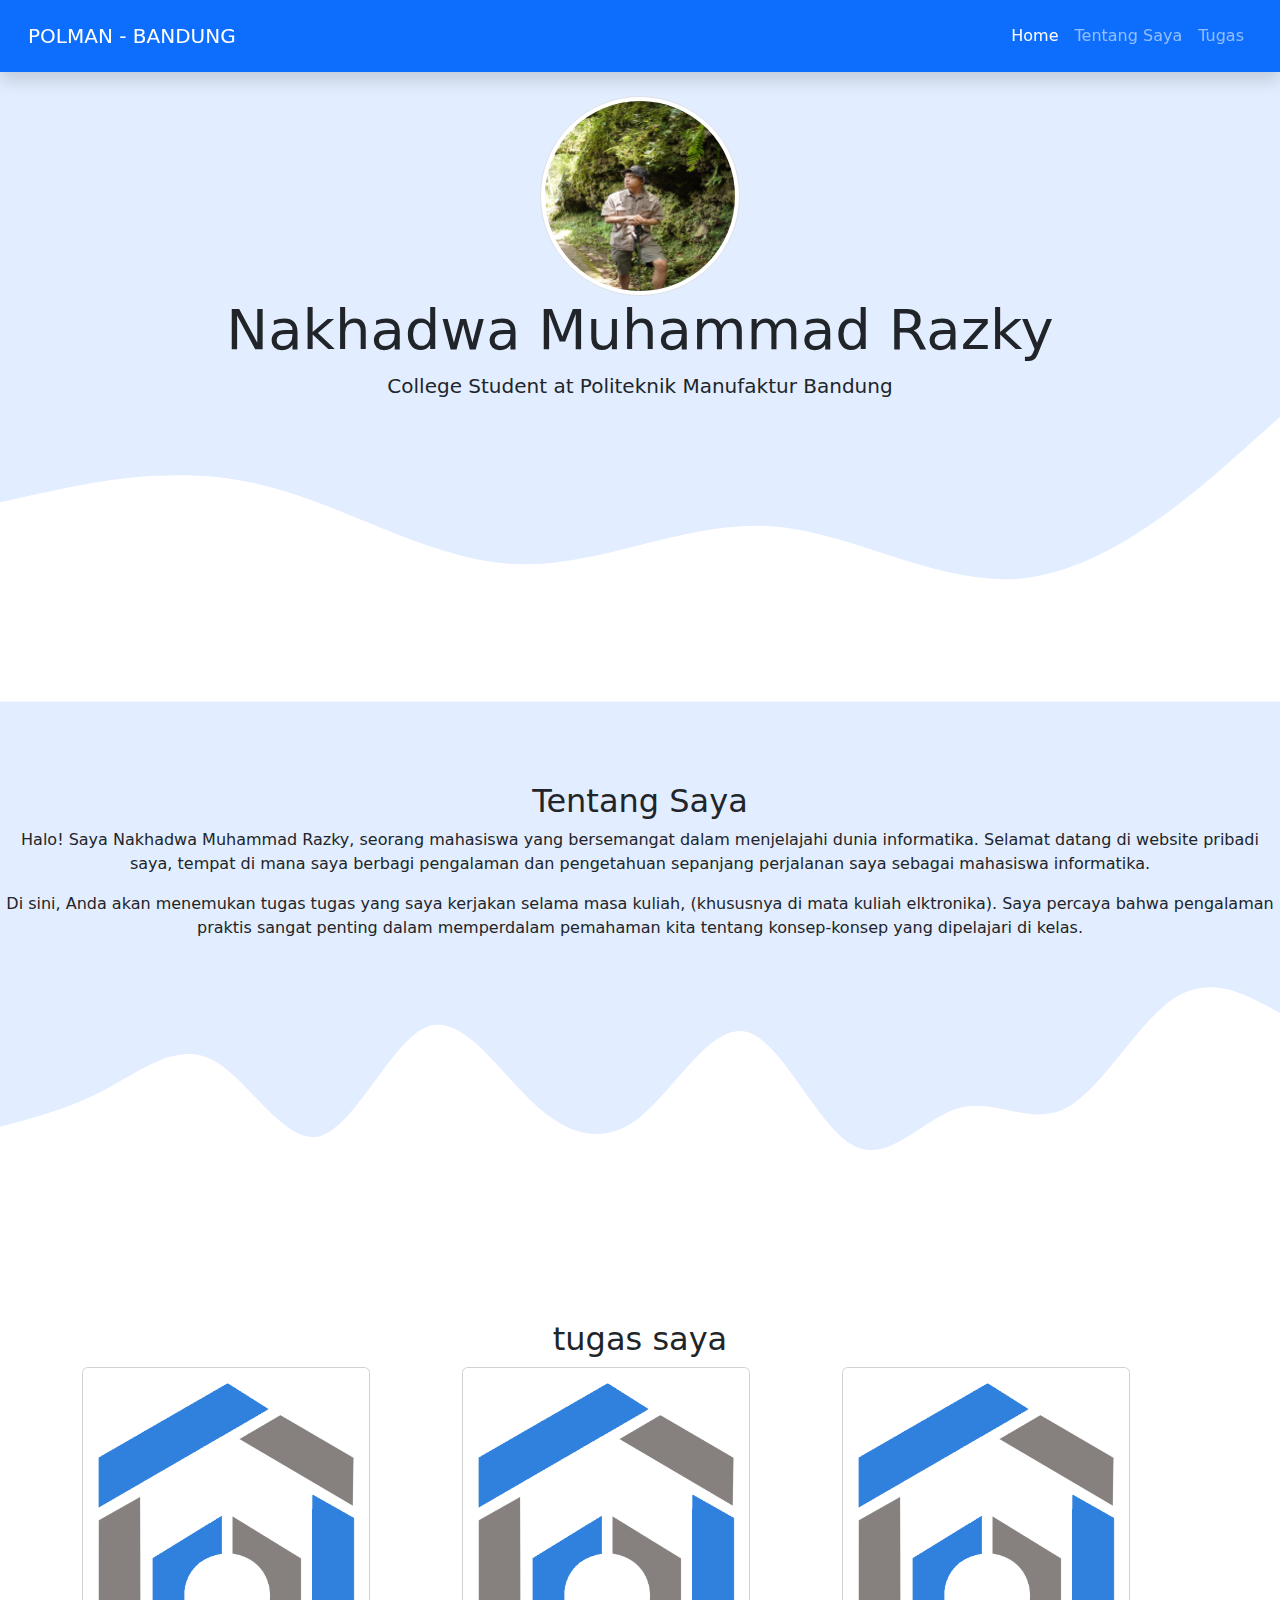
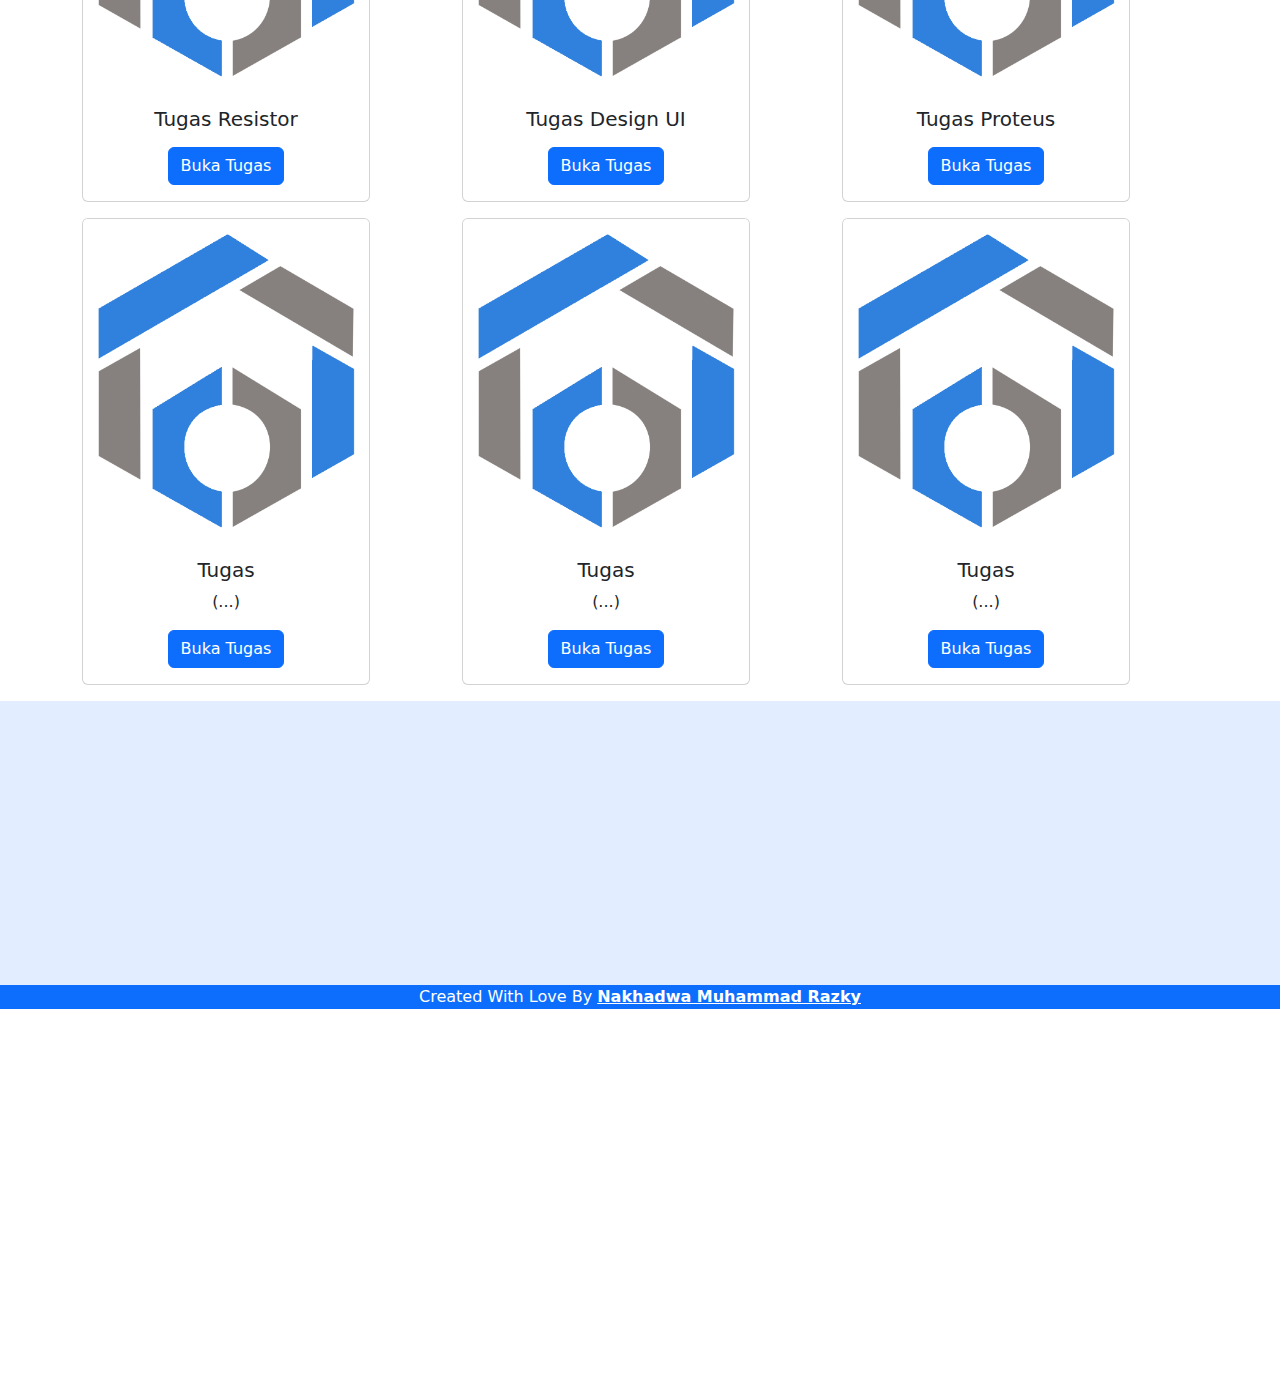
<file: index.html>
<!DOCTYPE html>
<html lang="en">
  <head>
    <meta charset="utf-8" />
    <meta name="viewport" content="width=device-width, initial-scale=1" />
    <!--my css-->
    <link rel="stylesheet" href="style.css">
    <title>Nakha | Elektronika</title>
  </head>
  <body id="home">
    <!--navbar-->
    <nav class="navbar navbar-expand-lg navbar-dark bg-primary shadow p-3 fixed-top">
      <div class="container-fluid">
        <a class="navbar-brand" href="#">POLMAN - BANDUNG</a>
        <button class="navbar-toggler" type="button" data-bs-toggle="collapse" data-bs-target="#navbarNavDropdown" aria-controls="navbarNavDropdown" aria-expanded="false" aria-label="Toggle navigation">
          <span class="navbar-toggler-icon"></span>
        </button>
        <div class="collapse navbar-collapse" id="navbarNavDropdown">
          <ul class="navbar-nav ms-auto">
            <li class="nav-item">
              <a class="nav-link active" aria-current="page" href="#home">Home</a>
            </li>
            <li class="nav-item">
              <a class="nav-link" href="#tentang saya">Tentang Saya</a>
            </li>
            <li class="nav-item">
              <a class="nav-link" href="#Tugas">Tugas</a>
            </li>
           
              </ul>
            </li>
          </ul>
        </div>
      </div>
    </nav>
    <!--akhir navbar-->
    <!--jumbotron-->
    <section class="jumbotron text-center">
        <img src="pict/nakha.jpg" alt="nakhadwa" width="200" class="rounded-circle img-thumbnail">
        <h1 class="display-4">Nakhadwa Muhammad Razky</h1>
        <p class="lead">College Student at Politeknik Manufaktur Bandung</p>
        <svg xmlns="http://www.w3.org/2000/svg" viewBox="0 0 1440 320"><path fill="#fff" fill-opacity="1" d="M0,96L48,85.3C96,75,192,53,288,74.7C384,96,480,160,576,165.3C672,171,768,117,864,122.7C960,128,1056,192,1152,181.3C1248,171,1344,85,1392,42.7L1440,0L1440,320L1392,320C1344,320,1248,320,1152,320C1056,320,960,320,864,320C768,320,672,320,576,320C480,320,384,320,288,320C192,320,96,320,48,320L0,320Z"></path></svg>    <!--akhir jumbotron-->
    <!--tentang saya-->
    <section id="tentang saya">
      <div class="container">
        <div class="row ">
          <div class="col">
            <h2>Tentang Saya</h2>
          </div>
        </div>
      </div class = "row">
      <div class="col-md-4"></div>
      <p>Halo! Saya Nakhadwa Muhammad Razky, seorang mahasiswa yang bersemangat dalam menjelajahi dunia informatika. Selamat datang di website pribadi saya, tempat di mana saya berbagi pengalaman dan pengetahuan sepanjang perjalanan saya sebagai mahasiswa informatika.</p>
      <div class="col-md-4"></div>
      <p>Di sini, Anda akan menemukan tugas tugas yang saya kerjakan selama masa kuliah, (khususnya di mata kuliah elktronika). Saya percaya bahwa pengalaman praktis sangat penting dalam memperdalam pemahaman kita tentang konsep-konsep yang dipelajari di kelas.</p>
      <svg xmlns="http://www.w3.org/2000/svg" viewBox="0 0 1440 320"><path fill="#fff" fill-opacity="1" d="M0,192L20,186.7C40,181,80,171,120,149.3C160,128,200,96,240,117.3C280,139,320,213,360,202.7C400,192,440,96,480,80C520,64,560,128,600,165.3C640,203,680,213,720,181.3C760,149,800,75,840,85.3C880,96,920,192,960,213.3C1000,235,1040,181,1080,170.7C1120,160,1160,192,1200,170.7C1240,149,1280,75,1320,48C1360,21,1400,43,1420,53.3L1440,64L1440,320L1420,320C1400,320,1360,320,1320,320C1280,320,1240,320,1200,320C1160,320,1120,320,1080,320C1040,320,1000,320,960,320C920,320,880,320,840,320C800,320,760,320,720,320C680,320,640,320,600,320C560,320,520,320,480,320C440,320,400,320,360,320C320,320,280,320,240,320C200,320,160,320,120,320C80,320,40,320,20,320L0,320Z"></path></svg>
    </section>
    <!--akhir tentang saya-->
    <!--tugas saya-->
    <section id="Tugas">
      <div class="container">
        <div class="row">
          <div class="col">
            <h2>tugas saya</h2>
          </div>
        </div>
        <div class="row">
          <div class="col-md-4 mb-3">
            <div class="card" style="width: 18rem;">
              <img src="pict/logo.png" class="card-img-top" alt="...">
              <div class="card-body">
                <h5 class="card-title">Tugas Resistor</h5>
                <p class="card-text"></p>
                <a href="Resistor.html" class="btn btn-primary">Buka Tugas</a>
              </div>
            </div>
          </div>
          <div class="col-md-4 mb-3">
            <div class="card" style="width: 18rem;">
              <img src="pict/logo.png" class="card-img-top" alt="...">
              <div class="card-body">
                <h5 class="card-title">Tugas Design UI</h5>
                <p class="card-text"></p>
                <a href="DESIGN.html" class="btn btn-primary">Buka Tugas</a>
              </div>
            </div>
          </div>
          <div class="col-md-4 mb-3">
            <div class="card" style="width: 18rem;">
              <img src="pict/logo.png" class="card-img-top" alt="...">
              <div class="card-body">
                <h5 class="card-title">Tugas Proteus</h5>
                <p class="card-text"></p>
                <a href="Arduino.html" class="btn btn-primary">Buka Tugas</a>
              </div>
            </div>
          </div>
          <div class="col-md-4 mb-3">
            <div class="card" style="width: 18rem;">
              <img src="pict/logo.png" class="card-img-top" alt="...">
              <div class="card-body">
                <h5 class="card-title">Tugas</h5>
                <p class="card-text">(...)</p>
                <a href="" class="btn btn-primary">Buka Tugas</a>
              </div>
            </div>
          </div>
          <div class="col-md-4 mb-3">
            <div class="card" style="width: 18rem;">
              <img src="pict/logo.png" class="card-img-top" alt="...">
              <div class="card-body">
                <h5 class="card-title">Tugas</h5>
                <p class="card-text">(...)</p>
                <a href="" class="btn btn-primary">Buka Tugas</a>
              </div>
            </div>
          </div>
          <div class="col-md-4 mb-3">
            <div class="card" style="width: 18rem;">
              <img src="pict/logo.png" class="card-img-top" alt="...">
              <div class="card-body">
                <h5 class="card-title">Tugas</h5>
                <p class="card-text">(...)</p>
                <a href="" class="btn btn-primary">Buka Tugas</a>
              </div>
            </div>
          </div>
        </div>
      </div>
    </section>
    <svg xmlns="http://www.w3.org/2000/svg" viewBox="0 0 1440 320"><path fill="#e2edff" fill-opacity="1" d="M0,192L48,170.7C96,149,192,107,288,128C384,149,480,235,576,224C672,213,768,107,864,85.3C960,64,1056,128,1152,165.3C1248,203,1344,213,1392,218.7L1440,224L1440,320L1392,320C1344,320,1248,320,1152,320C1056,320,960,320,864,320C768,320,672,320,576,320C480,320,384,320,288,320C192,320,96,320,48,320L0,320Z"></path></svg>
    <!--akhir tugas saya-->
    <!--footer-->
    <footer class="bg-primary text-white text-center">
      <p>Created With Love By <a href="https://www.instagram.com/nkhdwmr_/"class = "text-white fw-bold">Nakhadwa Muhammad Razky</a></p>
    </footer>
    <!--akhir footer-->
  </body>
</html>
<!DOCTYPE html>
<html lang="en">
  <head>
    <meta charset="utf-8" />
    <meta name="viewport" content="width=device-width, initial-scale=1" />
    <title>Bootstrap demo</title>
    <link href="https://cdn.jsdelivr.net/npm/bootstrap@5.3.3/dist/css/bootstrap.min.css" rel="stylesheet" integrity="sha384-QWTKZyjpPEjISv5WaRU9OFeRpok6YctnYmDr5pNlyT2bRjXh0JMhjY6hW+ALEwIH" crossorigin="anonymous" />
  </head>
  <body>
    <script src="https://cdn.jsdelivr.net/npm/bootstrap@5.3.3/dist/js/bootstrap.bundle.min.js" integrity="sha384-YvpcrYf0tY3lHB60NNkmXc5s9fDVZLESaAA55NDzOxhy9GkcIdslK1eN7N6jIeHz" crossorigin="anonymous"></script>
  </body>
</html>
</file>
<file: style.css>
body {
  min-height: 3000px;
}
.jumbotron {
  padding-top: 6rem;
  background-color: #e2edff;
}
#Tugas {
  background-color: #fff;
}
section {
  padding-top: 5rem;
}
.foto {
  margin-top: 100px;
  display: flex;
  margin-left: 17%;
}
.Penjelasan {
  background-color: rgb(137, 181, 222);
}
</file>
